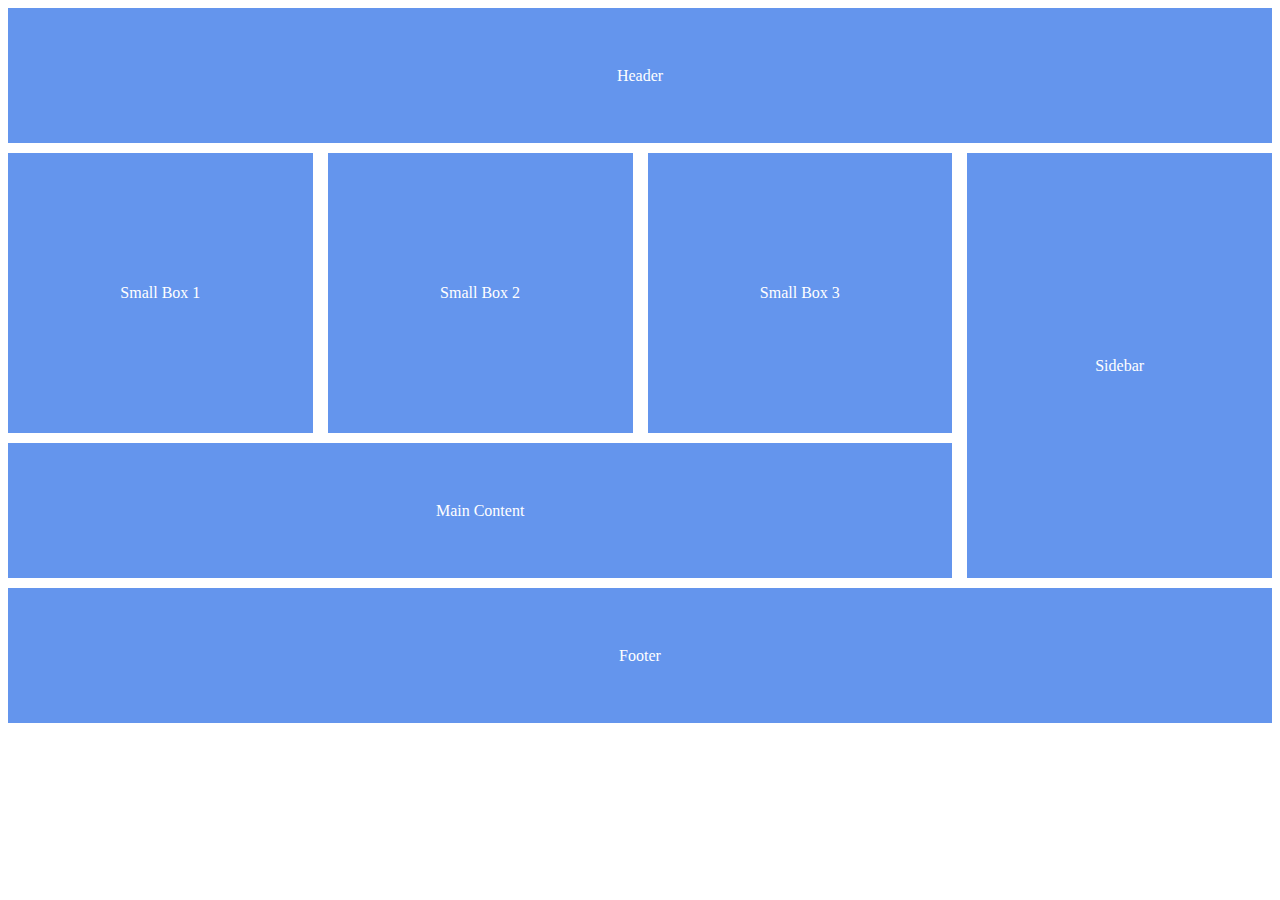
<file: css-grid/index.html>
<!DOCTYPE html>
<html lang="en">
<head>
    <meta charset="UTF-8">
    <meta http-equiv="X-UA-Compatible" content="IE=edge">
    <meta name="viewport" content="width=device-width, initial-scale=1.0">
    <title>Document</title>
    <link rel="stylesheet" href="style.css">
</head>
<body>
    

    <div class="container">
        <div class="parca header">Header</div>
        <div class="parca small-box-1">Small Box 1</div>
        <div class="parca small-box-2">Small Box 2</div>
        <div class="parca small-box-3">Small Box 3</div>
        <div class="parca sidebar">Sidebar</div>
        <div class="parca main">Main Content</div>
        <div class="parca footer">Footer</div>
        
    </div>



</body>
</html>
</file>
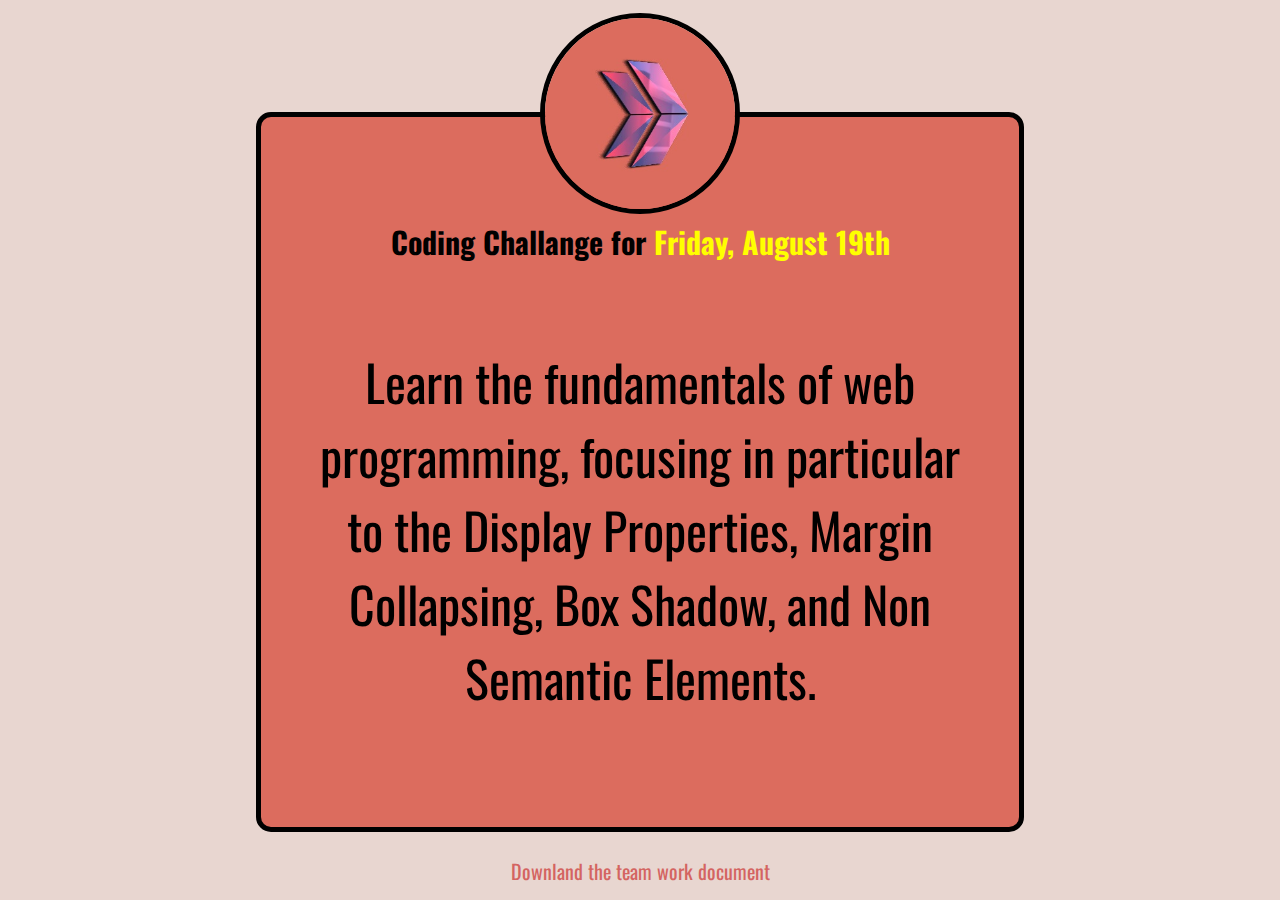
<file: CSS-margin/index.html>
<!DOCTYPE html>
<html lang="en">
  <head>
    <meta charset="UTF-8" />
    <meta http-equiv="X-UA-Compatible" content="IE=edge" />
    <meta name="viewport" content="width=device-width, initial-scale=1.0" />
    <title>Css-Margin</title>
<link rel="preconnect" href="https://fonts.googleapis.com">
<link rel="preconnect" href="https://fonts.gstatic.com" crossorigin>
<link href="https://fonts.googleapis.com/css2?family=Oswald&display=swap" rel="stylesheet">
    <link rel="stylesheet" href="style.css" />
  </head>
  <body>
      <div class="contain">
<div class="main">
    <img src="./images/cw.jpg" alt="cw" />
    
    <div class="info"> 
        <h2>Coding Challange for <span>Friday, August 19th </span></h2>
        <p>
        Learn the fundamentals of web programming, focusing in particular to the
        Display Properties, Margin Collapsing, Box Shadow, and Non Semantic
        Elements.
        </p>
    </div>
</div>
     
    
    <div class="downland"> <a href="#"> Downland the team work document</a></div>
</div>
  </body>
</html>
</file>
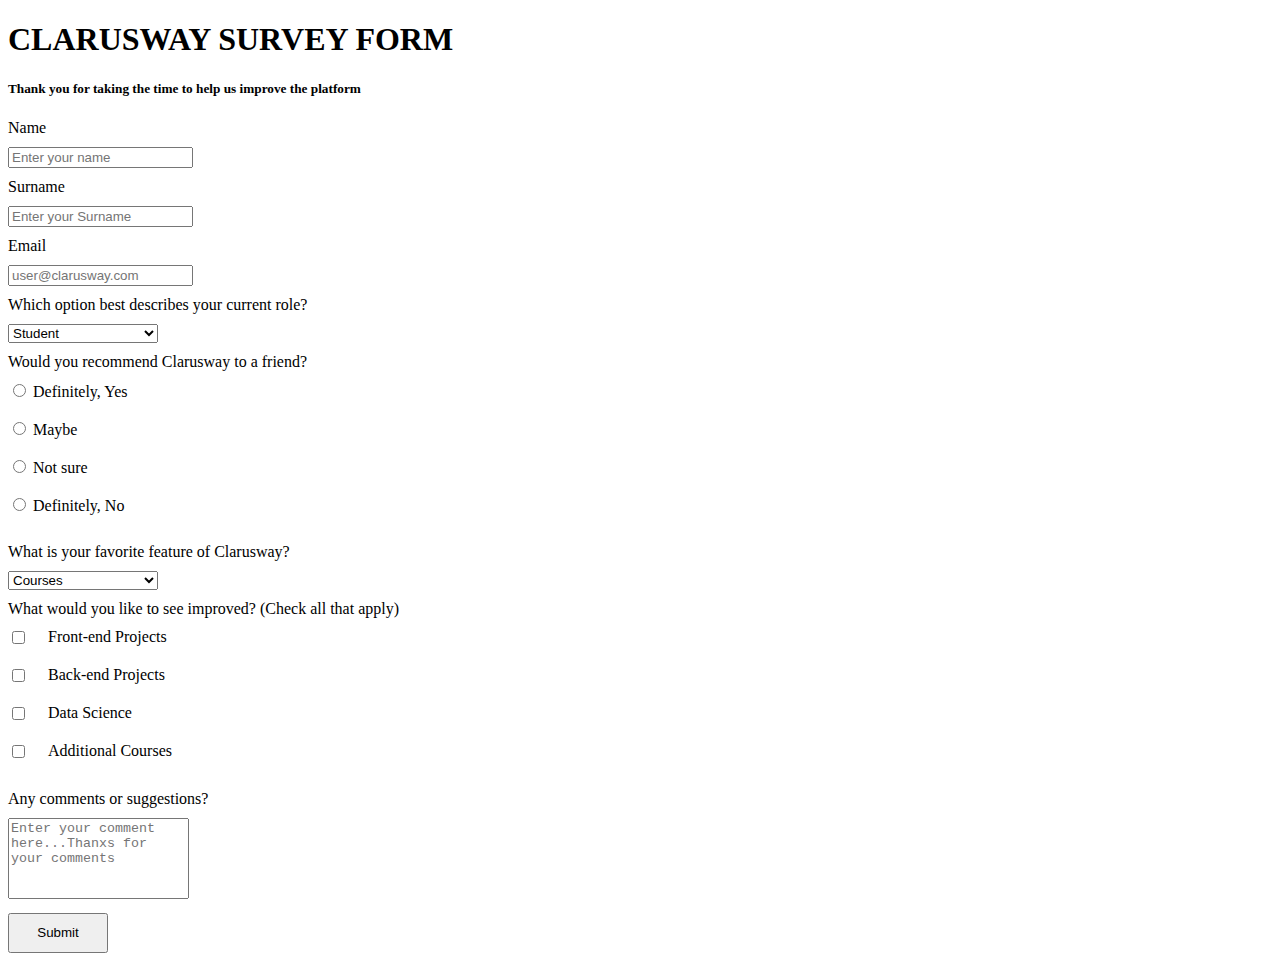
<file: SURVEY FORM/index.html>
<!DOCTYPE html>
<html lang="en">
  <head>
    <meta charset="UTF-8" />
    <meta http-equiv="X-UA-Compatible" content="IE=edge" />
    <meta name="viewport" content="width=device-width, initial-scale=1.0" />
    <title>Survey Form</title>
    <style>
      .divinfo {
        margin-bottom: 10px;
      }

      .labelName {
        margin-bottom: 10px;
      }
    </style>
  </head>
  <body>
    <h1>CLARUSWAY SURVEY FORM</h1>

    <h5>Thank you for taking the time to help us improve the platform</h5>

    <div class="divinfo">
      <div class="labelName"><label for="name">Name</label></div>
      <div>
        <input
          id="name"
          type="text"
          name="name"
          value=""
          placeholder="Enter your name"
          required
        />
      </div>
    </div>
    <div class="divinfo">
      <div class="labelName"><label for="surname">Surname</label></div>
      <div>
        <input
          id="surname"
          type="text"
          name="surname"
          value=""
          placeholder="Enter your Surname"
          required
        />
      </div>
    </div>

    <div class="divinfo">
      <div class="labelName"><label for="email">Email</label></div>
      <div>
        <input
          type="email"
          name="email"
          id="email"
          placeholder="user@clarusway.com"
        />
      </div>
    </div>

    <div class="divinfo">
      <div class="labelName">
        <label for="opt">Which option best describes your current role?</label>
      </div>
      <div>
        <select style="width: 150px" name="opt" id="opt">
          <optgroup label="Select current role">
            <option value="Student">Student</option>
            <option value="Teacher">Teacher</option>
            <option value="Full Time Job">Full Time Job</option>
            <option value="Part Time Job ">Part Time Job</option>
            <option value="Full Time Learner ">Full Time Learner</option>
            <option value="Prefer not to say ">Prefer not to say</option>
          </optgroup>
        </select>
      </div>
    </div>

    <div class="divinfo">
      <div class="labelName">
        <label>Would you recommend Clarusway to a friend?</label>
      </div>
      <div>
        <input type="radio" name="friend" id="yes" value="yes" />
        <label for="yes">Definitely, Yes</label>
        <br /><br />
        <input type="radio" name="friend" id="maybe" value="maybe" />
        <label for="maybe">Maybe</label>
        <br /><br />
        <input type="radio" name="friend" id="notSure" value="notSure" />
        <label for="notSure">Not sure</label>
        <br /><br />
        <input type="radio" name="friend" id="no" value="no" />
        <label for="no">Definitely, No</label>
        <br /><br />
      </div>
    </div>

    <div class="divinfo">
      <div class="labelName">
        <label for="opt">What is your favorite feature of Clarusway?</label>
      </div>
      <div>
        <select style="width: 150px" name="opt" id="opt">
          <optgroup label="Select an option">
            <option value="Courses">Courses</option>
            <option value="Projects">Projects</option>
            <option value="Community">Community</option>
            <option value="Mentors ">Mentors</option>
          </optgroup>
        </select>
      </div>
    </div>

    <div class="divinfo">
      <div class="labelName">
        <label class="labelName" for=""
          >What would you like to see improved? (Check all that apply)</label
        >
      </div>
      <div>
        <div style="display: flex; width: 400px">
          <div style="margin-right: 20px">
            <input
              id="Front-endProjects"
              type="checkbox"
              name="select1"
              value="Front-endProjects"
            />
          </div>
          <div><label for="Front-endProjects">Front-end Projects</label></div>
        </div>
        <br />
        <div style="display: flex; width: 400px">
          <div style="margin-right: 20px">
            <input
              id="Back-endProjects"
              type="checkbox"
              name="select2"
              value="Back-endProjects"
            />
          </div>
          <div><label for="Back-endProjects">Back-end Projects</label></div>
        </div>
        <br />
        <div style="display: flex; width: 400px">
          <div style="margin-right: 20px">
            <input
              id="DataScience"
              type="checkbox"
              name="select3"
              value="DataScience"
            />
          </div>
          <div><label for="DataScience">Data Science</label></div>
        </div>
        <br />
        <div style="display: flex; width: 400px">
          <div style="margin-right: 20px">
            <input
              id="AdditionalCourses"
              type="checkbox"
              name="select4"
              value="AdditionalCourses"
            />
          </div>
          <div><label for="AdditionalCourses">Additional Courses</label></div>
        </div>
        <br />
      </div>
    </div>

    <div class="divinfo">
      <div class="labelName">
        <label for="comment">Any comments or suggestions?</label>
      </div>
      <div>
        <textarea
          name="comment"
          id="comment"
          cols="20"
          rows="5"
          style="resize: none"
          placeholder="Enter your comment here...Thanxs for your comments"
        ></textarea>
      </div>
    </div>

    <div class="divinfo">
      <div class="labelName"></div>
      <div>
        <input
          type="submit"
          style="height: 40px; width: 100px"
          value="Submit"
        />
      </div>
    </div>
  </body>
</html>
</file>
<file: css-grid/style.css>
.container{
    display: grid;
    grid-template-columns: repeat(4, 1fr);

    grid-template-rows: repeat(4, 15vh) 15vh;
    gap: 10px 15px;
}

.parca{
    background-color: cornflowerblue;
    display: flex;
    justify-content: center;
    align-items: center;
    color: white;
}

.header{
    grid-column-start: 1;
    grid-column-end: 5;
}

.small-box-1,
.small-box-2,
.small-box-3{
    grid-row-start: 2;
    grid-row-end: 4;

}

.sidebar{
    grid-row-start: 2;
    grid-row-end: 5;
}

.main{
    grid-column-start: 1;
    grid-column-end: 4;


}

.footer{
     grid-column-start: 1;
    grid-column-end: 5;
}
</file>
<file: CSS-margin/style.css>
*{
    margin: 0;
    padding: 0;
    box-sizing: border-box;
}

body{
    background-color: #E8D6D0;
    display: flex;
    flex-direction: column;
    justify-content: center;
    align-items: center;
    font-family: 'Oswald', sans-serif;

}

.contain{
    /* border: 3px solid yellowgreen; */
    height: 100vh;
}

img{
    border: 5px solid black;
    border-radius: 50%;
    width: 200px;
    margin-top: -6.5rem ;
    
    
}



.main{
    border:5px solid black;
    border-radius: 15px;
   text-align: center;
    background-color: #DC6C5E ;
    height: 80vh;
    width: 60vw;
    margin-top: 7rem;

}

 .info{
    /* border: 3px solid yellow; */
    display: flex;
    flex-direction: column;
    justify-content:space-between;
    align-items: center;
    height: 55vh;
    margin: 0 3rem;
 }


 .info h2{
    font-size: 30px;
    

 }

 .info h2 span{
     color:yellow
 }


 .info p{
     font-size: 50px;
     
 }

 


.downland{

    margin-top: 1.5rem;
text-align: center;
}

.downland a{
    text-decoration: none;
    color:#D46461;
    font-size: 20px;

}
</file>
